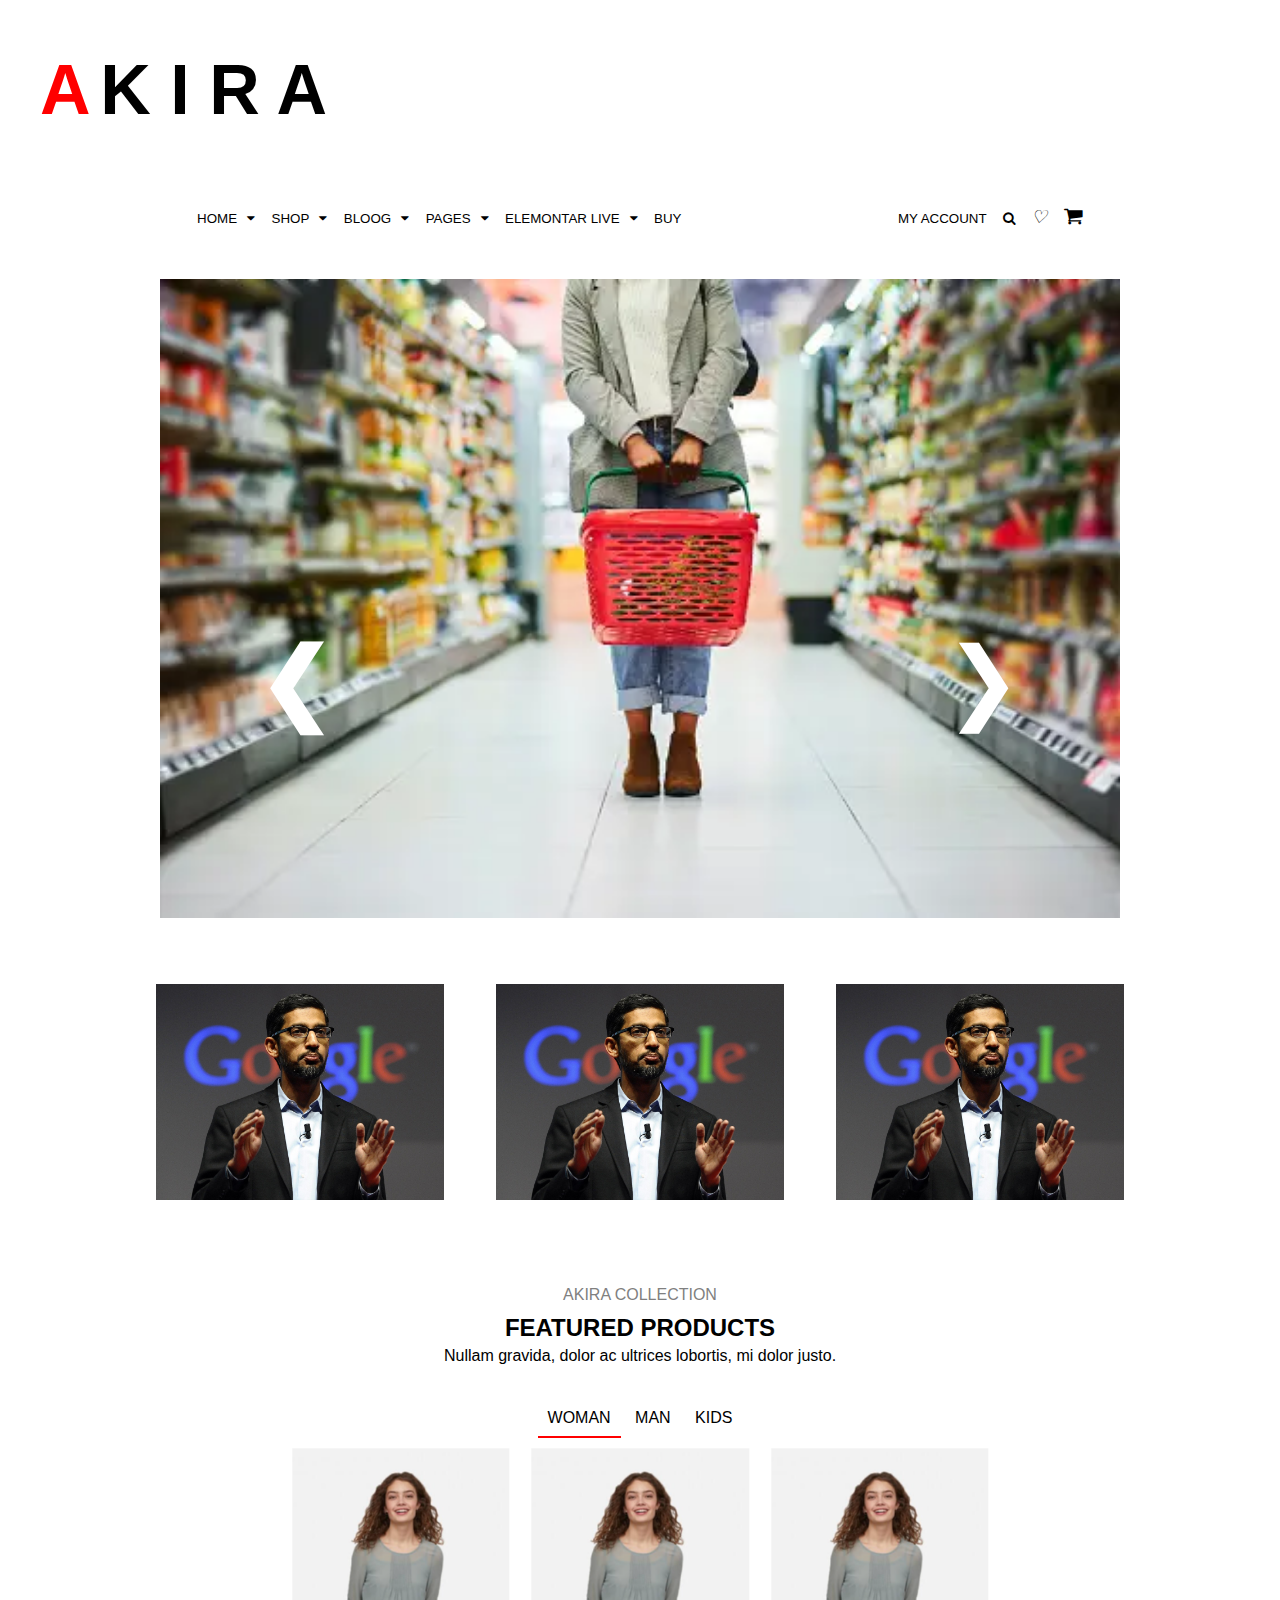
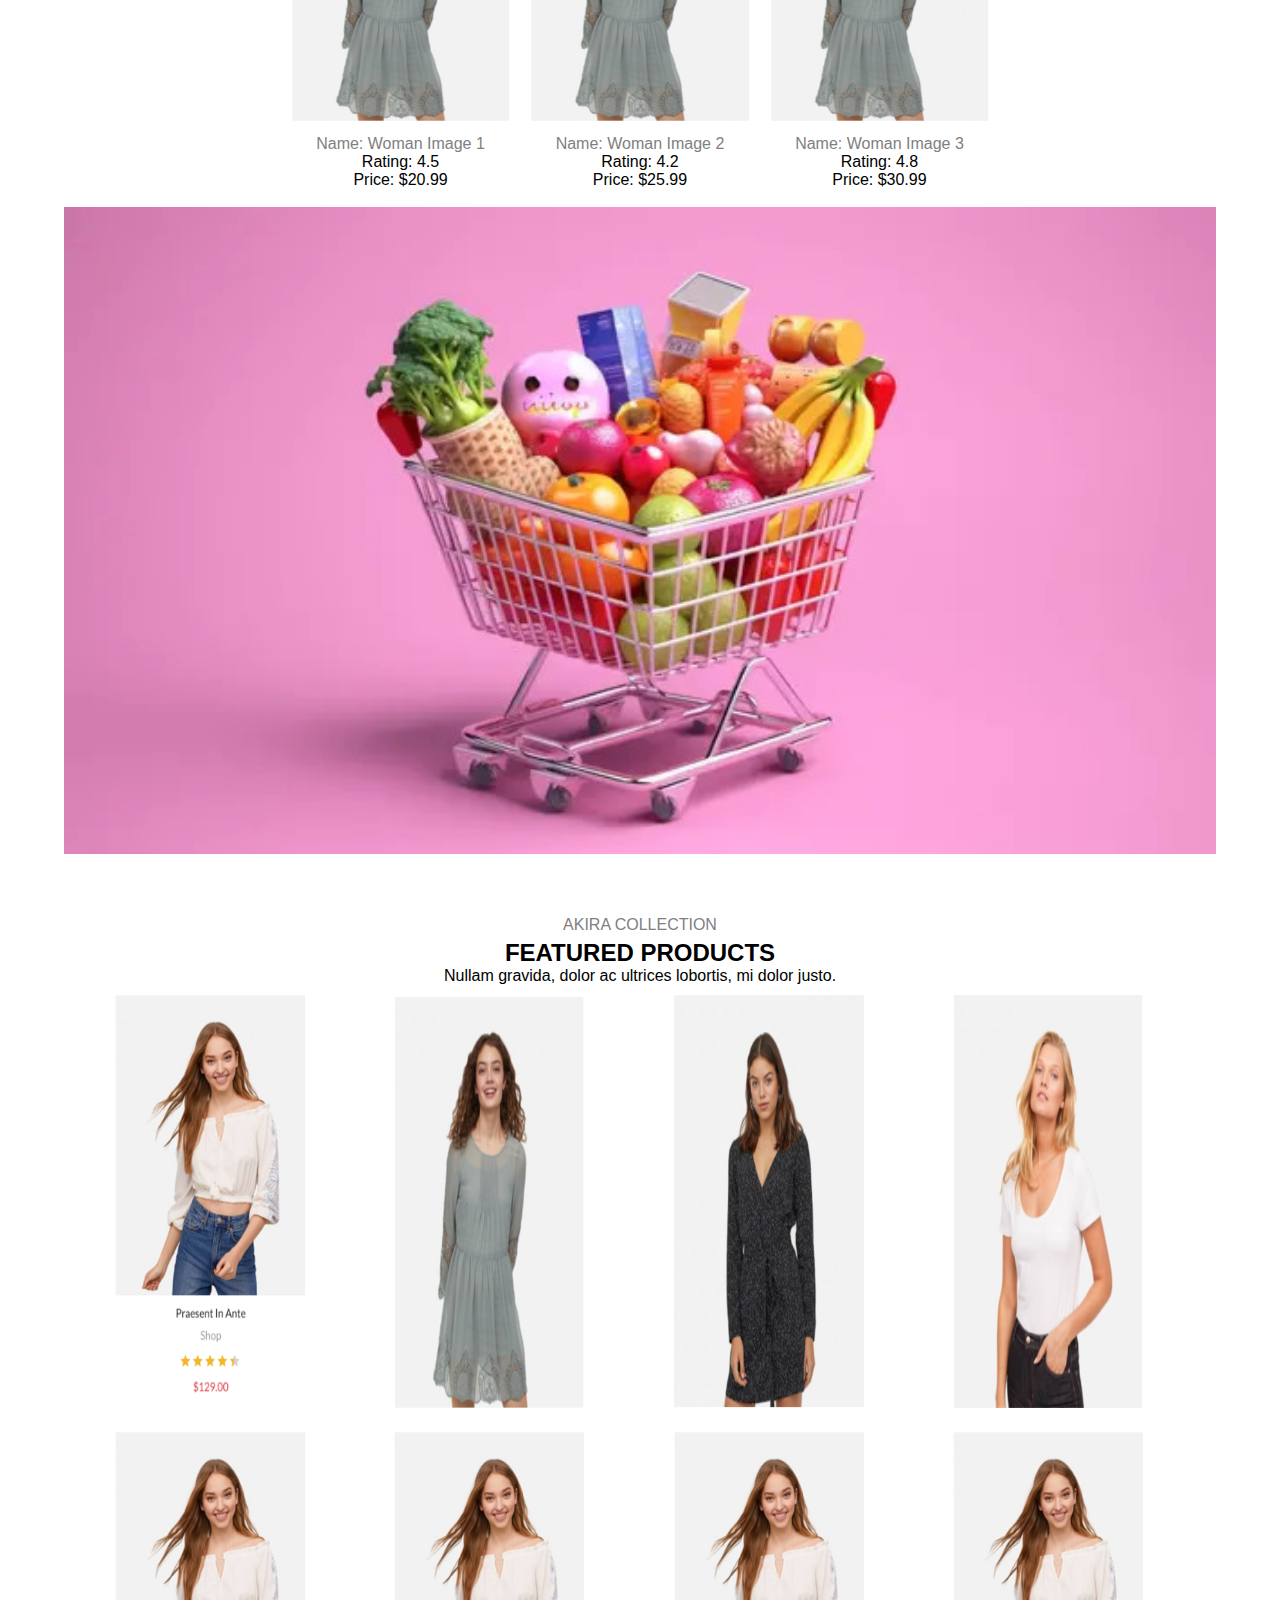
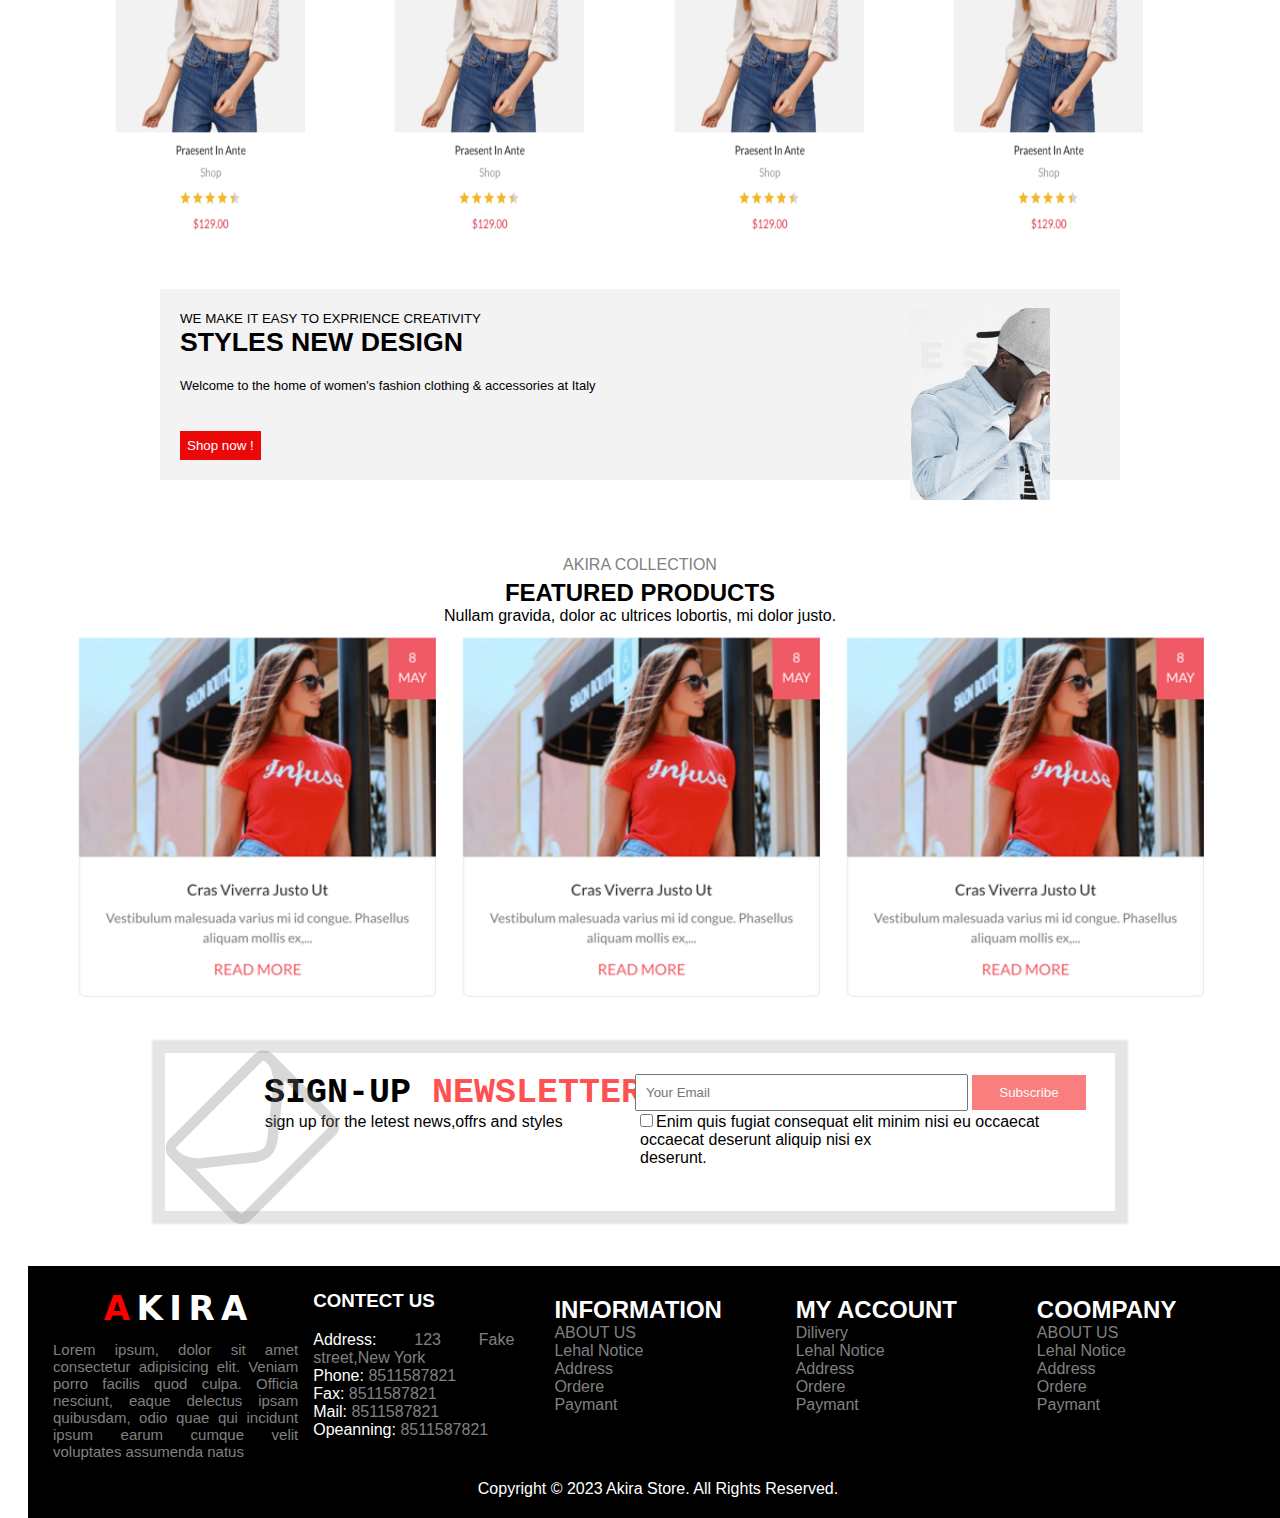
<file: index.html>
<!DOCTYPE html>
<html lang="en">

<head>
    <meta charset="UTF-8">
    <meta name="viewport" content="width=device-width, initial-scale=1.0">
    <title>Akira Store</title>
    <link rel="stylesheet" href="i2.css">
   
    <link rel="stylesheet" href="https://cdnjs.cloudflare.com/ajax/libs/font-awesome/4.7.0/css/font-awesome.min.css">
</head>

<body>

   
    <nav class="navbar">
        <div class="title">
            <div class="titlename">
                <h1 id="A">A</h1>
                <h1 class="name"> K I R A</h1>
                <div class="container-div" onclick="myFunction(this)">
                    <div class="bar1"></div>
                    <div class="bar2"></div>
                    <div class="bar3"></div>
                </div>
                <div id="output-container">
                </div>
                <div class="myaccount">
                </div>
        
                
            </div>
            <div class="buttons1">
    
                <button class="dropbtn2" id="home">HOME<i class="fa fa-caret-down" style="margin-left: 10px;"></i></button>
                <button class="dropbtn2">SHOP<i class="fa fa-caret-down" style="margin-left: 10px;"></i></button>
                <button class="dropbtn2">BLOOG<i class="fa fa-caret-down" style="margin-left: 10px;"></i></button>
                <button class="dropbtn2">PAGES<i class="fa fa-caret-down" style="margin-left: 10px;"></i></button>
                <button class="dropbtn2">ELEMONTAR LIVE<i class="fa fa-caret-down" style="margin-left: 10px;"></i></button>
                <button class="dropbtn2">BUY</button>
                <button class="dropbtn2" style="margin-left: 200px;">MY ACCOUNT</button>
                <button class="dropbtn2"><i class="fa fa-search"></i></button>
                <button class="dropbtn2"><i style="padding-top: 5px;font-size: 18px;">&#x2661;</i></button>
                <button class="dropbtn2"><i class="fa fa-shopping-cart" style="font-size:20px"></i></button>
                
    
            </div>
            
        </div>
    </nav>
    <div class="slideshow-container">

        <div class="mySlides fade">
            <img src="shopping2.webp" class="imgauto">
                <a class="prev" onclick="plusSlides(-1)">❮</a>
                <a class="next" onclick="plusSlides(1)">❯</a>
        </div>

        <div class="mySlides fade">
            <img src="shopping3.jpg" class="imgauto">
            
                    <a class="prev" onclick="plusSlides(-1)">❮</a>
                    <a class="next" onclick="plusSlides(1)">❯</a>
        </div>

        <div class="mySlides fade">
            <img src="shopping4.jpg" class="imgauto">
            <a class="prev" onclick="plusSlides(-1)">❮</a>
            <a class="next" onclick="plusSlides(1)">❯</a>
        </div>

    </div>

    <div class="next-pre-buttons">
        <button  class="prevbtn" onclick="plusSlides(-1)">prev</button>
        <button class="nextbtn" onclick="plusSlides(1)">next</button>
    </div>
    <div class="photoline">
        
        <div class="sunderpichai-photo">
            <div class="photo">
                <img src="sunderpichai.jpg" class="box1" alt="">
                <img src="sunderpichai.jpg" class="box1" alt="">
                <img src="sunderpichai.jpg" class="box1" alt="">
                
                
            </div>
        </div>
    </div>
    

    <div class="akira-content">
        <p class="collection">AKIRA COLLECTION</p>
    <h2 style="text-align: center;" class="FEATURED-PRODUCTS">FEATURED PRODUCTS</h2>
    <P style="text-align: center;">Nullam gravida, dolor ac ultrices lobortis, mi dolor justo.</P>

    </div>

    <div class="slider">
        <span style="padding: 10px; cursor: pointer;" onclick="showImages('woman')" id="woman">WOMAN</span>
        <span style="padding: 10px; cursor: pointer;" onclick="showImages('man')" id="man">MAN</span>
        <span style="padding: 10px; cursor: pointer;" onclick="showImages('kids')" id="kids">KIDS</span>
    </div>
    <!-- <div class="photo2">
        <img src="ss1.png" style="height: 433px; padding: 10px;" alt="" srcset="">
        <img src="ss2.png" alt="" srcset="" style="height: 433px; padding: 10px;">
        <img src="ss3.png" style="height: 433px; padding: 10px;" alt="" srcset="">
        <img src="ss4.png" alt="" srcset="" style="height: 433px; padding: 10px;">
    </div> -->
    <div class="woman-man-kidsimg">
        <div class="secondimg imageContainer" style="" id="imageContainer">
            <!-- Images and information will be dynamically added here -->
        </div>
    </div>
    <div style="text-align:center">
        <span class="dot" onclick="showImages('woman')"></span>
        <span class="dot" onclick="showImages('man')"></span>
        <span class="dot" style="font-size: 10px;" onclick="showImages('kids')"></span>
    </div>
    <!-- second image -->
    <br>
    <div class="ss7">
        <img src="ss7.jpg" class="ss7-img">

    </div>
    

    <p class="collection">AKIRA COLLECTION</p>
    <h2 style="text-align: center;">FEATURED PRODUCTS</h2>
    <P style="text-align: center;">Nullam gravida, dolor ac ultrices lobortis, mi dolor justo.</P>

    <div class="scroll2">
        <div class="photo3 scroll">
            <img src="ss1.png" class="set" alt="" srcset="">
            <img src="ss2.png" alt="" class="set" srcset="">
            <img src="ss3.png" class="set" alt="" srcset="">
            <img src="ss4.png" alt="" class="set" srcset="">
            <img src="ss1.png" class="set" alt="" srcset="">
            <img src="ss1.png" class="set" alt="" srcset="">
            <img src="ss1.png" class="set" alt="" srcset="">
            <img src="ss1.png" class="set" alt="" srcset="">
        </div>
    </div>
   <div class="box5-center">
    <div class="box5">

        <div class="box2">
            <span style="font-size: smaller;">
                WE MAKE IT EASY TO EXPRIENCE CREATIVITY <br>
                <h1 style="margin-bottom: 20px;">STYLES NEW DESIGN</h1>
                <p style="" class="p-cont">Welcome to the home of women's fashion clothing &
                    accessories at Italy</p><br>
                    <img src="ss8.png" class="ss8" alt="">
                <button class="shopnow">Shop now !</button>
            </span>
        </div>



    </div>
   </div>

    </div>

    <br>

    <p class="collection">AKIRA COLLECTION</p>
    <h2 style="text-align: center;">FEATURED PRODUCTS</h2>
    <P style="text-align: center;">Nullam gravida, dolor ac ultrices lobortis, mi dolor justo.</P>


    <div class="imgset">
        <img src="ss9.png" class="ss9" alt="">
        <img src="ss9.png" class="ss9" alt="">
        <img src="ss9.png" class="ss9" alt="">

    </div>
    <div style="text-align:center">
        <span class="dot"></span>
        <span class="dot"></span>
        <span class="dot" style="font-size: 10px;"></span>
    </div>

    <br><br>
    <div class="fitdiv" id="fitdiv">

        <div class="textsign">
            <i class="fa fa-envelope-o" id="iconemal"></i>
            <div>
                <div class="sign-2">
                    <h1 class="sign-up set2"> SIGN-UP <h1 class="set2" style="display: inline-block;
                        color: #ff5151;">NEWSLETTER
                        </h1>
                    </h1><br>
        
                    <p id="contentsigns">sign up for the letest news,offrs and styles</p>
                </div>
                <span>
                    <div class="emailinput">
                        <input type="text" name="Your Name" placeholder="Your Email" class="email">
                        <button class="sub">Subscribe</button><br>
                        <input type="checkbox" name="" class="check">Enim quis fugiat consequat elit minim nisi eu occaecat
                       
                        <p class="check" id="check"> occaecat
                            deserunt aliquip nisi ex <br>deserunt.</p>
                    </div>
                </span>
            </div>
            <br>


        </div>
    </div>

   <div class="bgbox">
    <footer class="footer">
        <div class="footer-content">
            <div class="footer-section">
                <div class="akiracontent">
                    <div style="margin-top: -14px; padding: 10px; padding-bottom: 20px;">
                        <h1 class="name2" style="color: red;">A</h1>
                        <h1 class="name2">K</h1>
                        <h1 class="name2">I</h1>
                        <h1 class="name2">R</h1>
                        <h1 class="name2">A</h1>
                    </div>
                    <p style="font-size: 15px;
                    margin-top: -8px;
                    color: gray;
                    text-align: justify;">Lorem ipsum, dolor sit amet consectetur adipisicing elit.
                        Veniam porro facilis quod culpa. Officia
                        nesciunt, eaque delectus ipsam quibusdam, odio quae qui incidunt ipsum earum cumque velit voluptates
                        assumenda natus </p>
    
                </div>
            </div>
            <div class="footer-section contectus">
                <!-- Your existing CONTACT US content goes here -->
                <div class="contectus">
                    <h3 class="text2">CONTECT US</h3>
                    <span style="font-family: sans-serif;color: white;">Address:</span> <span
                        style="font-family: sans-serif;color: gray;">123 Fake street,New York</span><br>
                    <span style="font-family: sans-serif;color: white;">Phone:</span> <span
                        style="font-family: sans-serif;color: gray;">8511587821</span><br>
                    <span style="font-family: sans-serif;color: white;">Fax:</span> <span
                        style="font-family: sans-serif;color: gray;">8511587821</span><br>
                    <span style="font-family: sans-serif;color: white;">Mail:</span> <span
                        style="font-family: sans-serif;color: gray;">8511587821</span><br>
                    <span style="font-family: sans-serif;color: white;">Opeanning:</span> <span
                        style="font-family: sans-serif;color: gray;">8511587821</span><br>
                </div>
            </div>
            <div class="footer-section information">
                <!-- Your existing INFORMATION content goes here -->
                <div class="information">
                    <h2 class="text2">INFORMATION</h2>
                    <span style="font-family: sans-serif;color: gray;">ABOUT US</span><br>
                    <span style="font-family: sans-serif;color: gray;">Lehal Notice</span><br>
                    <span style="font-family: sans-serif;color: gray;">Address</span><br>
                    <span style="font-family: sans-serif;color: gray;">Ordere</span><br>
                    <span style="font-family: sans-serif;color: gray;">Paymant</span><br>
                </div>
            </div>
            <div class="footer-section myaccount">
                <!-- Your existing MY ACCOUNT content goes here -->
                <div class="myaccount">
                    <h2 class="text2">MY ACCOUNT</h2>
                    <span style="font-family: sans-serif;color: gray;">Dilivery</span><br>
                    <span style="font-family: sans-serif;color: gray;">Lehal Notice</span><br>
                    <span style="font-family: sans-serif;color: gray;">Address</span><br>
                    <span style="font-family: sans-serif;color: gray;">Ordere</span><br>
                    <span style="font-family: sans-serif;color: gray;">Paymant</span><br>
                </div>
            </div>
            <div class="footer-section company">
                <!-- Your existing COMPANY content goes here -->
                <div class="company">
                    <h2 class="text2">COOMPANY</h2>
                    <span style="font-family: sans-serif;color: gray;">ABOUT US</span><br>
                    <span style="font-family: sans-serif;color: gray;">Lehal Notice</span><br>
                    <span style="font-family: sans-serif;color: gray;">Address</span><br>
                    <span style="font-family: sans-serif;color: gray;">Ordere</span><br>
                    <span style="font-family: sans-serif;color: gray;">Paymant</span><br>
                </div>
            </div>
        </div>
        <p class="pcopyright">Copyright © 2023 Akira Store. All Rights Reserved.</p>
    </footer>
   </div>

    <script src="main.js"></script>



</body>

</html>
</file>
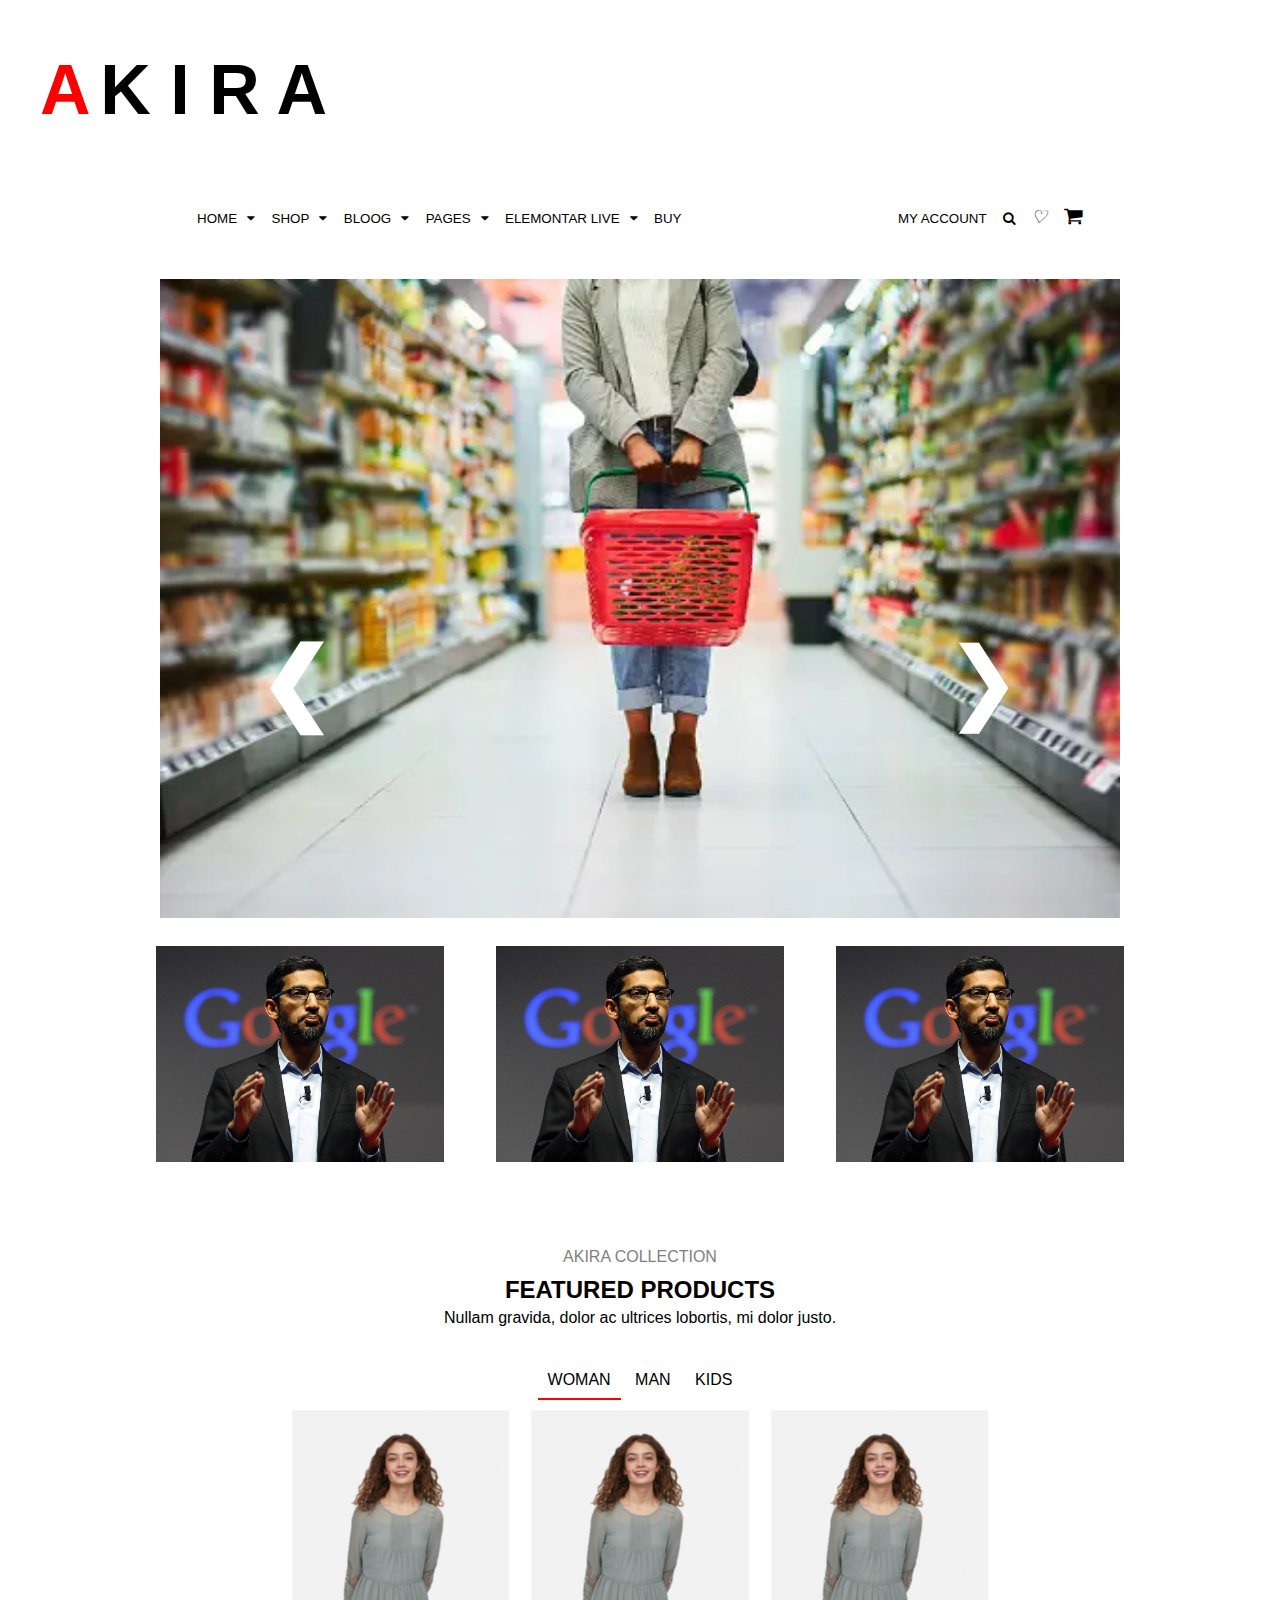
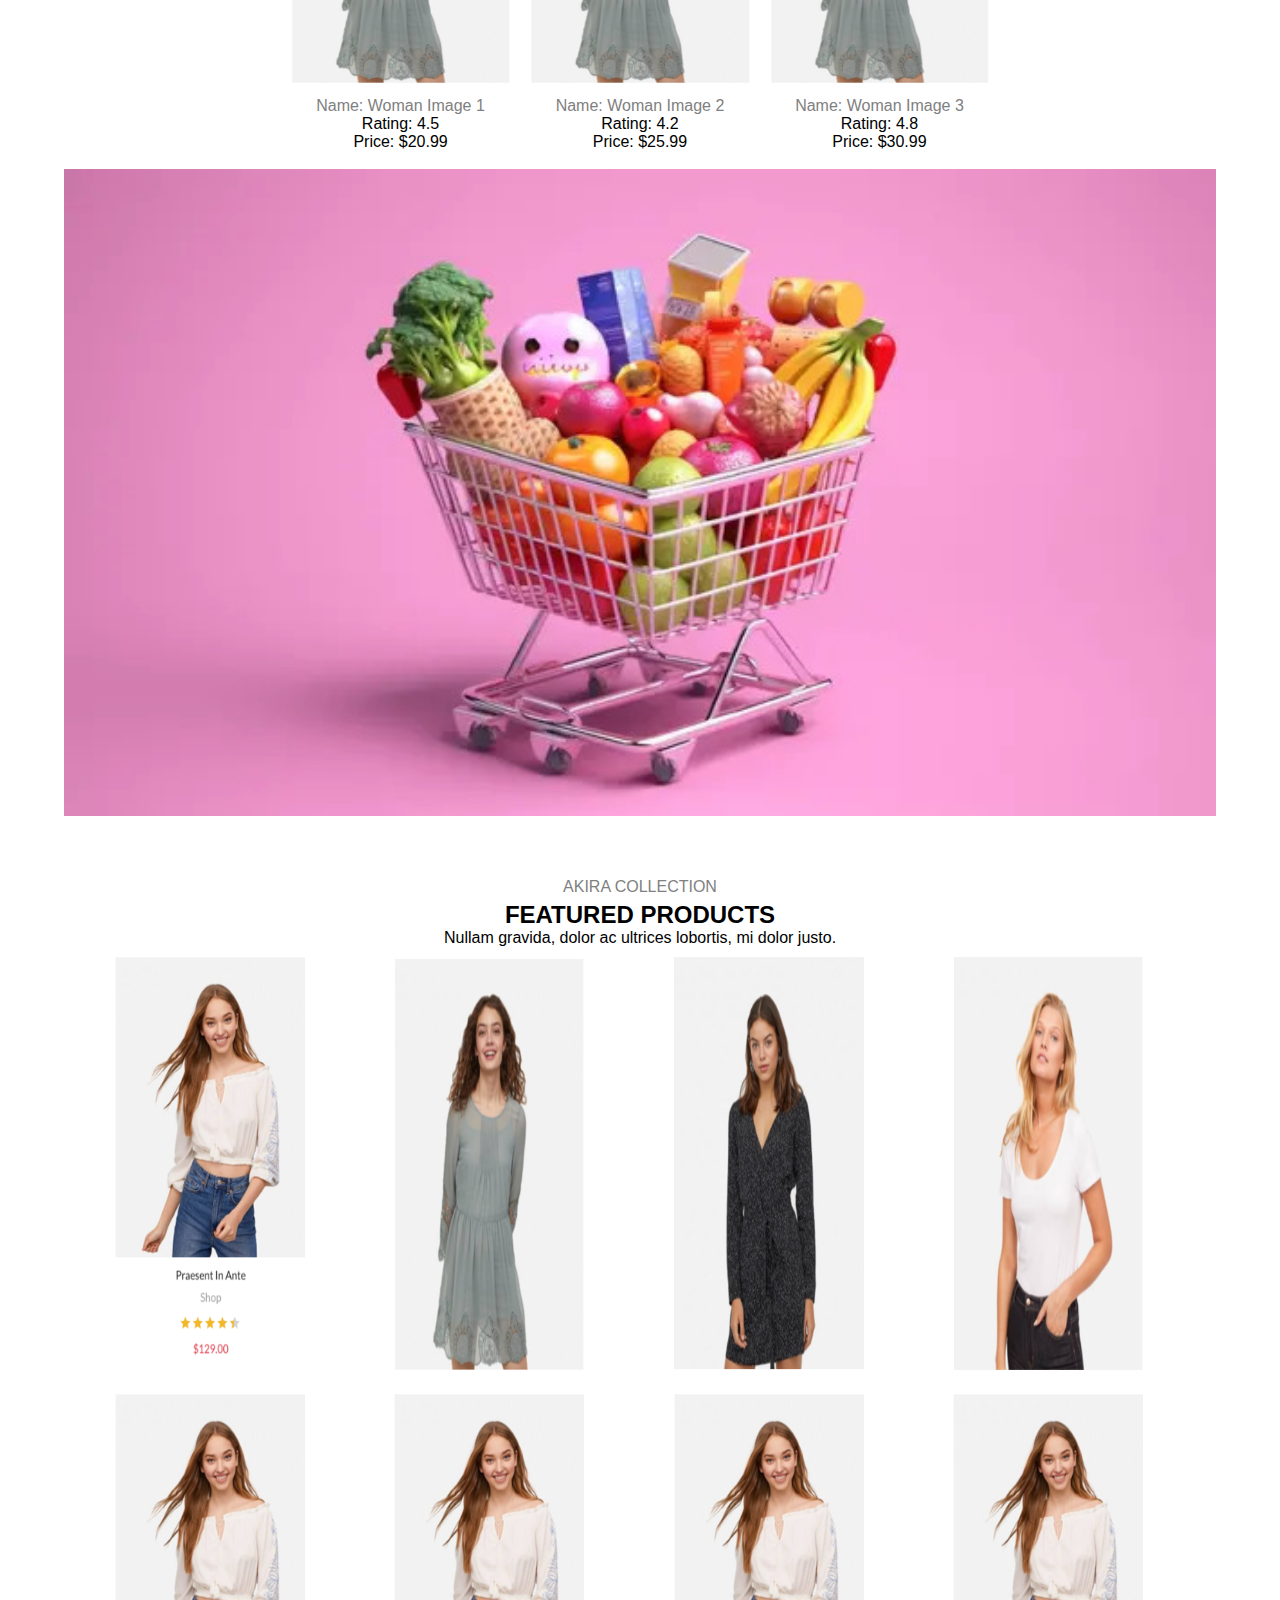
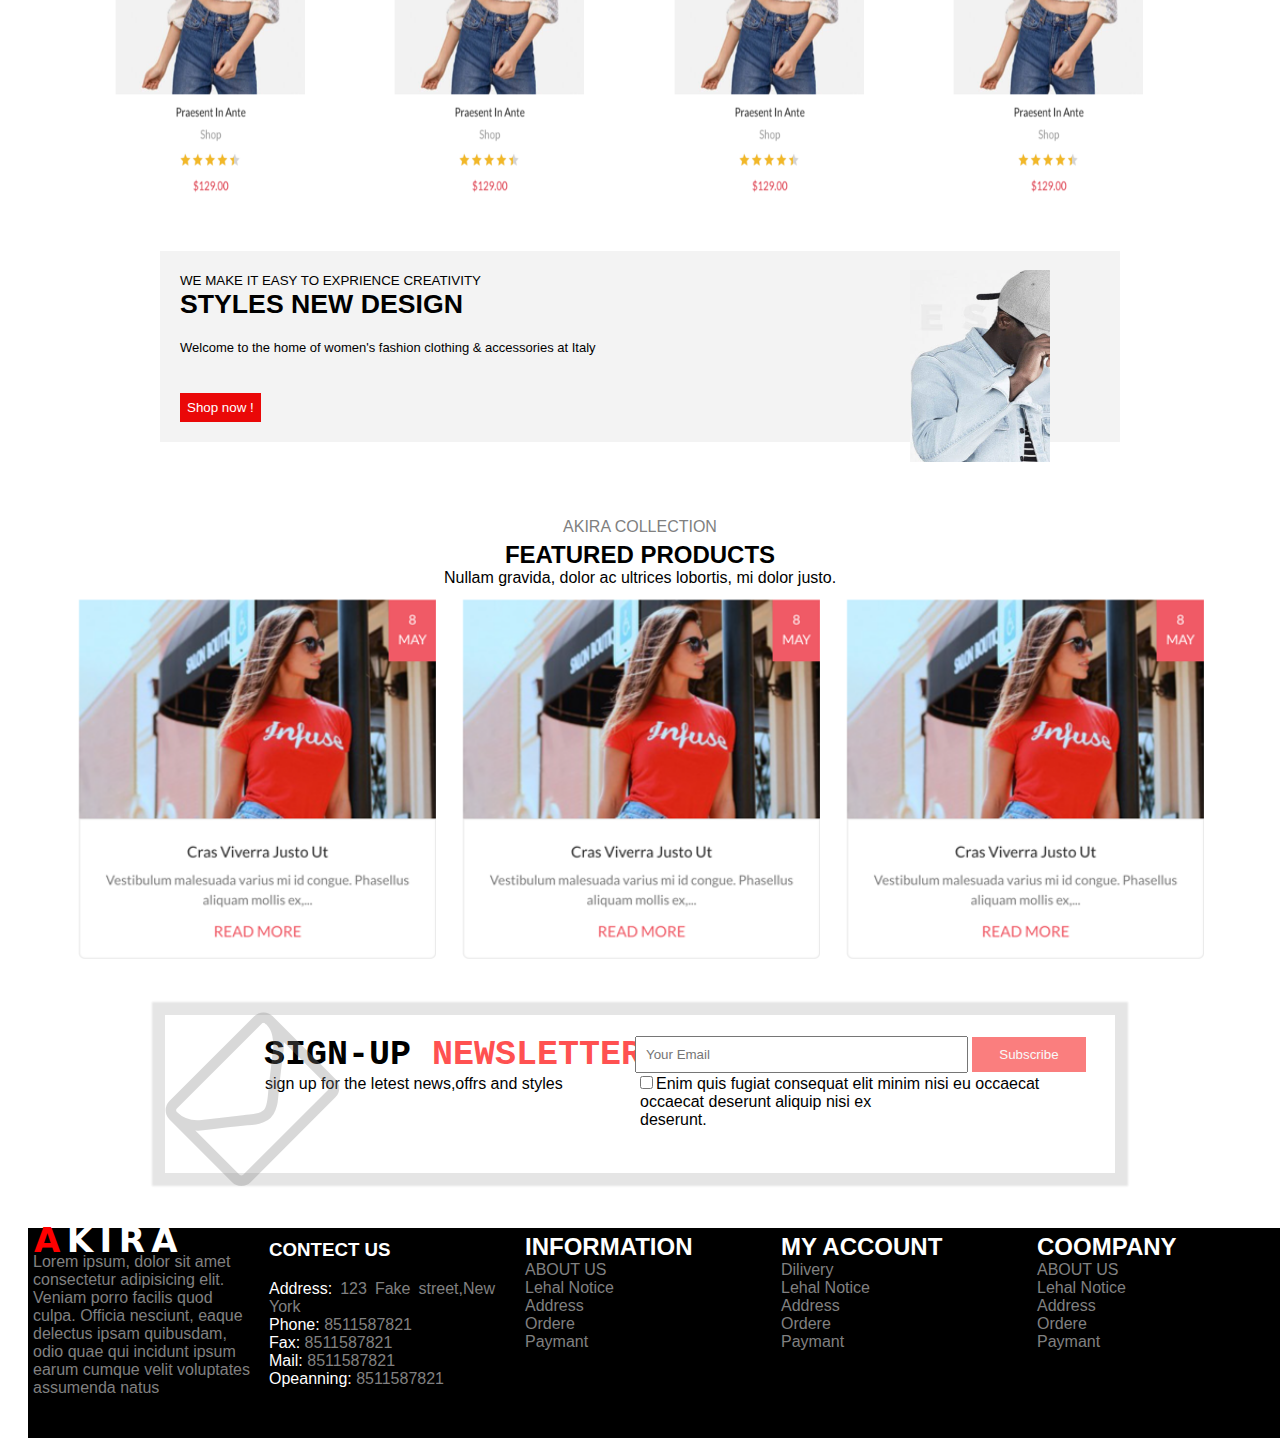
<file: index2.html>
<!DOCTYPE html>
<html lang="en">

<head>
    <meta charset="UTF-8">
    <meta name="viewport" content="width=device-width, initial-scale=1.0">
    <title>Akira Store</title>
    <link rel="stylesheet" href="i2.css">
   
    <link rel="stylesheet" href="https://cdnjs.cloudflare.com/ajax/libs/font-awesome/4.7.0/css/font-awesome.min.css">
</head>

<body>

   
    <nav class="navbar">
        <div class="title">
            <div class="titlename">
                <h1 id="A">A</h1>
                <h1 class="name"> K I R A</h1>
                <div class="container-div" onclick="myFunction(this)">
                    <div class="bar1"></div>
                    <div class="bar2"></div>
                    <div class="bar3"></div>
                </div>
                <div id="output-container">
                </div>
                <div class="myaccount">
                </div>
        
                
            </div>
            <div class="buttons1">
    
                <button class="dropbtn2" id="home">HOME<i class="fa fa-caret-down" style="margin-left: 10px;"></i></button>
                <button class="dropbtn2">SHOP<i class="fa fa-caret-down" style="margin-left: 10px;"></i></button>
                <button class="dropbtn2">BLOOG<i class="fa fa-caret-down" style="margin-left: 10px;"></i></button>
                <button class="dropbtn2">PAGES<i class="fa fa-caret-down" style="margin-left: 10px;"></i></button>
                <button class="dropbtn2">ELEMONTAR LIVE<i class="fa fa-caret-down" style="margin-left: 10px;"></i></button>
                <button class="dropbtn2">BUY</button>
                <button class="dropbtn2" style="margin-left: 200px;">MY ACCOUNT</button>
                <button class="dropbtn2"><i class="fa fa-search"></i></button>
                <button class="dropbtn2"><i style="padding-top: 5px;font-size: 18px;">&#x2661;</i></button>
                <button class="dropbtn2"><i class="fa fa-shopping-cart" style="font-size:20px"></i></button>
                
    
            </div>
            
        </div>
    </nav>
    <div class="slideshow-container">

        <div class="mySlides fade">
            <img src="shopping2.webp" class="imgauto">
            <a class="prev" onclick="plusSlides(-1)">❮</a>
            <a class="next" onclick="plusSlides(1)">❯</a>
        </div>

        <div class="mySlides fade">
            <img src="shopping3.jpg" class="imgauto">
            
                    <a class="prev" onclick="plusSlides(-1)">❮</a>
                    <a class="next" onclick="plusSlides(1)">❯</a>
        </div>

        <div class="mySlides fade">
            <img src="shopping4.jpg" class="imgauto">
            <a class="prev" onclick="plusSlides(-1)">❮</a>
            <a class="next" onclick="plusSlides(1)">❯</a>
        </div>

    </div>
    <div class="photoline">
        
        <div class="sunderpichai-photo">
            <div class="photo">
                <img src="sunderpichai.jpg" class="box1" alt="">
                <img src="sunderpichai.jpg" class="box1" alt="">
                <img src="sunderpichai.jpg" class="box1" alt="">
                
                
            </div>
        </div>
    </div>
    

    <div class="akira-content">
        <p class="collection">AKIRA COLLECTION</p>
    <h2 style="text-align: center;" class="FEATURED-PRODUCTS">FEATURED PRODUCTS</h2>
    <P style="text-align: center;">Nullam gravida, dolor ac ultrices lobortis, mi dolor justo.</P>

    </div>

    <div class="slider">
        <span style="padding: 10px; cursor: pointer;" onclick="showImages('woman')" id="woman">WOMAN</span>
        <span style="padding: 10px; cursor: pointer;" onclick="showImages('man')" id="man">MAN</span>
        <span style="padding: 10px; cursor: pointer;" onclick="showImages('kids')" id="kids">KIDS</span>
    </div>
    <!-- <div class="photo2">
        <img src="ss1.png" style="height: 433px; padding: 10px;" alt="" srcset="">
        <img src="ss2.png" alt="" srcset="" style="height: 433px; padding: 10px;">
        <img src="ss3.png" style="height: 433px; padding: 10px;" alt="" srcset="">
        <img src="ss4.png" alt="" srcset="" style="height: 433px; padding: 10px;">
    </div> -->
    <div class="woman-man-kidsimg">
        <div class="secondimg imageContainer" style="" id="imageContainer">
            <!-- Images and information will be dynamically added here -->
        </div>
    </div>
    <div style="text-align:center">
        <span class="dot" onclick="showImages('woman')"></span>
        <span class="dot" onclick="showImages('man')"></span>
        <span class="dot" style="font-size: 10px;" onclick="showImages('kids')"></span>
    </div>
    <!-- second image -->
    <br>
    <div class="ss7">
        <img src="ss7.jpg" class="ss7-img">

    </div>
    

    <p class="collection">AKIRA COLLECTION</p>
    <h2 style="text-align: center;">FEATURED PRODUCTS</h2>
    <P style="text-align: center;">Nullam gravida, dolor ac ultrices lobortis, mi dolor justo.</P>

    <div class="scroll2">
        <div class="photo3 scroll">
            <img src="ss1.png" class="set" alt="" srcset="">
            <img src="ss2.png" alt="" class="set" srcset="">
            <img src="ss3.png" class="set" alt="" srcset="">
            <img src="ss4.png" alt="" class="set" srcset="">
            <img src="ss1.png" class="set" alt="" srcset="">
            <img src="ss1.png" class="set" alt="" srcset="">
            <img src="ss1.png" class="set" alt="" srcset="">
            <img src="ss1.png" class="set" alt="" srcset="">
        </div>
    </div>
   <div class="box5-center">
    <div class="box5">

        <div class="box2">
            <span style="font-size: smaller;">
                WE MAKE IT EASY TO EXPRIENCE CREATIVITY <br>
                <h1 style="margin-bottom: 20px;">STYLES NEW DESIGN</h1>
                <p style="" class="p-cont">Welcome to the home of women's fashion clothing &
                    accessories at Italy</p><br>
                    <img src="ss8.png" class="ss8" alt="">
                <button class="shopnow">Shop now !</button>
            </span>
        </div>



    </div>
   </div>

    </div>

    <br>

    <p class="collection">AKIRA COLLECTION</p>
    <h2 style="text-align: center;">FEATURED PRODUCTS</h2>
    <P style="text-align: center;">Nullam gravida, dolor ac ultrices lobortis, mi dolor justo.</P>


    <div class="imgset">
        <img src="ss9.png" class="ss9" alt="">
        <img src="ss9.png" class="ss9" alt="">
        <img src="ss9.png" class="ss9" alt="">

    </div>
    <div style="text-align:center">
        <span class="dot"></span>
        <span class="dot"></span>
        <span class="dot" style="font-size: 10px;"></span>
    </div>

    <br><br>
    <div class="fitdiv" id="fitdiv">

        <div class="textsign">
            <i class="fa fa-envelope-o" id="iconemal"></i>
            <div>
                <div class="sign-2">
                    <h1 class="sign-up set2"> SIGN-UP <h1 class="set2" style="display: inline-block;
                        color: #ff5151;">NEWSLETTER
                        </h1>
                    </h1><br>
        
                    <p id="contentsigns">sign up for the letest news,offrs and styles</p>
                </div>
                <span>
                    <div class="emailinput">
                        <input type="text" name="Your Name" placeholder="Your Email" class="email">
                        <button class="sub">Subscribe</button><br>
                        <input type="checkbox" name="" class="check">Enim quis fugiat consequat elit minim nisi eu occaecat
                       
                        <p class="check" id="check"> occaecat
                            deserunt aliquip nisi ex <br>deserunt.</p>
                    </div>
                </span>
            </div>
            <br>


        </div>
    </div>

    <div class="bgbox">
        <div class="content3">
            <div class="akiracontent">
                <div style="margin-top: -14px;">
                    <h1 class="name2" style="color: red;">A</h1>
                    <h1 class="name2">K</h1>
                    <h1 class="name2">I</h1>
                    <h1 class="name2">R</h1>
                    <h1 class="name2">A</h1>
                </div>
                <p style="margin-top: -8px; color: gray;">Lorem ipsum, dolor sit amet consectetur adipisicing elit.
                    Veniam porro facilis quod culpa. Officia
                    nesciunt, eaque delectus ipsam quibusdam, odio quae qui incidunt ipsum earum cumque velit voluptates
                    assumenda natus </p>

            </div>

            <div class="contectus">
                <h3 class="text2">CONTECT US</h3>
                <span style="font-family: sans-serif;color: white;">Address:</span> <span
                    style="font-family: sans-serif;color: gray;">123 Fake street,New York</span><br>
                <span style="font-family: sans-serif;color: white;">Phone:</span> <span
                    style="font-family: sans-serif;color: gray;">8511587821</span><br>
                <span style="font-family: sans-serif;color: white;">Fax:</span> <span
                    style="font-family: sans-serif;color: gray;">8511587821</span><br>
                <span style="font-family: sans-serif;color: white;">Mail:</span> <span
                    style="font-family: sans-serif;color: gray;">8511587821</span><br>
                <span style="font-family: sans-serif;color: white;">Opeanning:</span> <span
                    style="font-family: sans-serif;color: gray;">8511587821</span><br>
            </div>

            <div class="information">
                <h2 class="text2">INFORMATION</h2>
                <span style="font-family: sans-serif;color: gray;">ABOUT US</span><br>
                <span style="font-family: sans-serif;color: gray;">Lehal Notice</span><br>
                <span style="font-family: sans-serif;color: gray;">Address</span><br>
                <span style="font-family: sans-serif;color: gray;">Ordere</span><br>
                <span style="font-family: sans-serif;color: gray;">Paymant</span><br>
            </div>
            <div class="myaccount">
                <h2 class="text2">MY ACCOUNT</h2>
                <span style="font-family: sans-serif;color: gray;">Dilivery</span><br>
                <span style="font-family: sans-serif;color: gray;">Lehal Notice</span><br>
                <span style="font-family: sans-serif;color: gray;">Address</span><br>
                <span style="font-family: sans-serif;color: gray;">Ordere</span><br>
                <span style="font-family: sans-serif;color: gray;">Paymant</span><br>
            </div>
            <div class="company">
                <h2 class="text2">COOMPANY</h2>
                <span style="font-family: sans-serif;color: gray;">ABOUT US</span><br>
                <span style="font-family: sans-serif;color: gray;">Lehal Notice</span><br>
                <span style="font-family: sans-serif;color: gray;">Address</span><br>
                <span style="font-family: sans-serif;color: gray;">Ordere</span><br>
                <span style="font-family: sans-serif;color: gray;">Paymant</span><br>
            </div>
        </div>
        <br>
        <p class="pcopyright">Copyright © 2023 Akira Store. All
            Rights Reserved.</p>


    </div>

    <script src="main.js"></script>



</body>

</html>
</file>
<file: i2.css>
* {
    box-sizing: border-box;
}

.prevbtn {
    background: transparent;
    border: none;
    color: white;
}

.next-pre-buttons {
    text-align: center;
    padding: 10px;
}

.nextbtn {
    background: transparent;
    border: none;
    color: white;
}

.navbar {
    width: 100%;
}

.container-div {
    display: none;

}

.title {
    width: 100%;
    display: flex;
    justify-content: center;
    align-content: stretch;
    flex-wrap: wrap;
}

.titlename {
    font-weight: bold;
    margin: auto;
    width: 100%;
    padding-top: 50px;
    font-size: 35px;
    font-weight: bold;
    margin: auto;
    width: 100%;
}

.dropbtn2 {
    background: transparent;
    border: none;
    margin-top: 15px;
}

/* Reset some default styles */
body,
h1,
h2,
p {
    margin: 0;
    padding: 0;
}

/* Set a maximum width for the content */
body {
    max-width: 1200px;
    margin: 0 auto;
    font-family: 'Arial', sans-serif;
}


.mySlides {
    margin: auto;
    width: 80%
}

/* this is for previous and net button */

.prev {
    justify-content: left;
    /* float: left; */
    cursor: pointer;
    position: absolute;
    top: 68%;
    width: auto;
    padding: 16px;
    color: white;
    font-weight: bold;
    font-size: 91px;
    transition: 0.6s ease;
    border-radius: 0 3px 3px 0;
    user-select: none;
    left: 19%;
}

.next {
    cursor: pointer;
    position: absolute;
    top: 68%;
    width: auto;
    padding: 16px;
    color: white;
    /* font-weight: bold; */
    font-size: 91px;
    transition: 0.6s ease;
    border-radius: 0 3px 3px 0;
    right: 19%;
    user-select: none;
}

/* sunder pichai photo */
.photo {
    display: contents;
    width: 100px;
}

.box1 {
    margin: 2%;
    width: 24%;
}

.collection {
    margin-top: 53px;
    font-family: sans-serif;
    color: gray;
    text-align: center;
    padding: 5px;
}

.akira-content {
    text-align: center;
}

.photoline {
    width: auto;
    text-align: center;
}

.FEATURED-PRODUCTS {
    padding: 5px;
}

/* slider woman man and kids */
.slider {
    text-align: center;
    margin-top: 34px;
    padding: 10px;
}

.highlight {
    border-bottom: 2px solid red;
}

.image2 {
    margin: auto;
    height: 294px;
    padding: 10px;
}

.woman-man-kidsimg {}

#imageContainer {
    justify-content: center;
    text-align: center;
    display: flex;
}

.set {
    width: 210px;
    height: 433px;
    padding: 10px;
    margin-left: 65px;
}

/* ss7 image  */
.ss7 {
    text-align: center;
    width: 100%;
}

.ss7-img {
    width: 96%;
    height: auto;
}

.box5 {
    margin-top: 30px;
    width: 100%;
    height: 30%;
    background-color: #f3f3f3;
    padding: 20px;
}

.box2 {

    width: 100%;
    /* display: inline; */
}

.ss8 {
    width: 140px;
    height: 192px;
    margin-top: -8%;
    position: absolute;
    right: 18%;
    /* margin-right: 1%; */
}
.shopnow {
    margin-top: 20px;
    color: #fff;
    padding: 7px;
    border: none;
    background-color: #ea0808;
}

.box5-center {
    width: 80%;
    margin: auto;
}

.p-cont {
    font-size: small;
}

.footer {
    background-color: black;
    padding: 20px;
    color: white;
    text-align: center;
}

.footer-content {
    display: flex;
    flex-wrap: nowrap;
    justify-content: space-around;
}

.footer-section {
    margin-bottom: 15px;
}

@media (max-width: 768px) {
    .footer-content {
        flex-direction: column;
    }
}




/* Apply responsive styles */
@media only screen and (max-width: 768px) {
    .next .prev {
        display: none;
    }

    .prevbtn {
        background: cadetblue;
        /* border: none; */
        color: black;
        width: 32%;
    }

    .nextbtn {
        background: cadetblue;
        /* border: none; */
        color: black;
        width: 32%;
    }

    .ss7-img {
        margin-top: 10%;
        width: 96%;
        height: auto;
    }

    body,
    h1,
    h2,
    p {
        font-size: 9px;
        margin: 0;
        padding: 0;
    }

    /* shop button  */
    .shopnow {
        margin-top: 4px;
        color: #fff;
        padding: 5px;
        border: none;
        background-color: #ea0808;
    }

    .photo3 {
        display: flex;
        flex-wrap: nowrap;
        flex-direction: row;
    }

    .ss8 {
        width: 14%;
        margin-top: -19px;
        height: 58%;
        position: absolute;
        right: 10%;
        margin-right: 1%;
    }

    .p-cont {
        font-size: 9px;

    }

    div.scroll2 {
        overflow: hidden;

    }

    .box2 {
        font-size: 8px;
        /* margin-left: 99px; */
        width: 100%;
        /* display: inline; */
    }

    div.scroll {
        margin: auto;
        margin-bottom: 2%;
        width: 700px;
        overflow: auto;
        white-space: nowrap;
        padding: 10px;
    }

    .set {
        width: 100px;
        height: 200px;
        padding: 10px;
        margin-left: 65px;
    }

    /* Adjust font sizes, margins, paddings, etc. for smaller screens */
    .name {
        width: 630%;
        font-size: 32px;
    }

    .titlename {
        /* text-align: center; */
        /* padding-left: 120px; */
        font-weight: bold;
        margin: auto;
        width: 100%;
        padding-top: 50px;
        font-size: -12px;
    }

    #A {
        font-size: 33px;
        color: red;
        display: contents;
    }

    .box1 {
        width: 85px;
    }

    .collection {
        margin-top: 35px;
        font-family: sans-serif;
        color: gray;
        text-align: center;
    }

    /* slider woman man and kids */
    .slider {
        text-align: center;
        margin-top: 34px;
        padding: 10px;
    }

    .highlight {
        border-bottom: 2px solid red;
    }

    .image2 {
        width: 100px;
        height: 200px;
        /* margin: auto; */
        /* height: 294px; */
        /* padding: 10px; */
    }

    #imageContainer {
        text-align: center;
        display: flex;
    }


    /* You can add more styles for other elements as needed */
}

/* Responsive navigation bar */
.navbar {
    overflow: hidden;
}

.navbar a {
    float: left;
    display: block;
    color: #f2f2f2;
    text-align: center;
    padding: 14px 16px;
    text-decoration: none;
}

.navbar a:hover {
    background-color: #ddd;
    color: black;
}

/* Responsive slideshow container */
.slideshow-container {
    max-width: 100%;
}

.mySlides img {
    width: 100%;
    height: auto;
}

.text2 {
    font-family: sans-serif;
    color: white;
}

/* Add more responsive styles for other sections as needed */
/* ... */

/* Responsive footer */
.bgbox {
    margin-top: 50px;
    margin-left: -1%;
    margin-right: -4%;
    height: fit-content;
    background-color: black;
    padding: 0px;
}

/* Define the layout for the footer content on smaller screens */
.content3 {
    display: flex;
    flex-wrap: wrap;
}

.buttons1 {
    padding: 50px;
    text-align: center;
}

.name {
    display: inline;

}



#A {
    color: red;
    display: contents;
}

.imgset {
    text-align: center;
}

.ss9 {
    margin: 10px;
    width: 30%;
}


/* adjust fitdiiv */
.fitdiv {
    width: 80%;
    margin: auto;
    border: 5px #e5e5e5 solid;
    height: 168px;
    box-shadow: 0px 0px 2px 8px #e5e5e5;
}

.emailinput {
    display: block;
    margin-top: -79px;
}

#iconemal {
    font-size: 146px;
    color: gray;
    opacity: 0.3;
    position: absolute;
    rotate: -45deg;
    margin-top: 8px;
    margin-left: 11px;
}

.set2 {
    font-size: 35px;
    font-family: monospace;
}

.sign-up {
    margin-left: 99px;
    margin-top: 55px;
    display: inline;
}

#contentsigns {
    margin-left: 100px;

}


.email {
    margin-left: 470px;
    margin-top: -47px;
    width: 35%;
    padding: 9px;
}

.emailinput {
    display: block;
    margin-top: -56px;
}


.sub {
    width: 12%;
    padding: 10px;
    border: none;
    color: #f2f2f2;
    opacity: 0.5;
    background-color: rgb(247, 0, 0);
}

.check {
    margin-left: 50%;
}

.sign-2 {
    padding-top: 20px;
}

.contectus {
    margin-top: -12px;
    text-align: justify;
    margin-right: 20px;
    padding: 5px;
    width: 100%;
    height: fit-content;
}

.akiracontent {
    /* margin-right: 20px; */
    width: 100%;
    height: fit-content;
    padding: 5px;
}

.information {
    text-align: justify;
    margin-right: 20px;
    width: 100%;
    height: fit-content;
    padding: 5px;
}

.myaccount {
    margin-right: 20px;
    width: 100%;
    height: fit-content;
    padding: 5px;
    text-align: justify;
}

.name2 {
    font-size: 34px;
    display: inline-block;
    font-family: system-ui;
    padding: 1px;
    font-weight: 900;
    color: white;
}

.content3 {
    display: flex;
    flex-wrap: nowrap;
}

.company {
    margin-right: 20px;
    width: 100%;
    height: fit-content;
    padding: 5px;
    text-align: justify;

}

.footerdiv {
    background-color: black;
}

/* Adjust styles for smaller screens */
@media only screen and (max-width: 768px) {
    .akiracontent {
        /* margin-right: 20px; */
        width: 200%;
        height: fit-content;
        padding: 5px;
    }

    .contectus {
        text-align: justify;
        margin-right: 20px;
        padding: 5px;
        width: 100%;
        height: fit-content;
    }

    .slideshow-container {
        margin-top: -70px;
        max-width: 100%;
    }

    .box5 {
        width: 100%;
        height: 30%;
        background-color: #f3f3f3;
        padding: 20px;
        /* padding-top: 1px; */
    }

    .next {
        display: none;
    }

    .prev {
        display: none;
    }

    .next-pre-buttons {
        text-align: center;
        padding: 10px;
    }

    .dropbtn2 {
        background: transparent;
        border: none;
        display: none;
        margin-top: 15px;
    }

    .bar1,
    .bar2,
    .bar3 {
        width: 35px;
        height: 5px;
        background-color: #333;
        margin: 6px 0;
        transition: 0.4s;
    }

    .change .bar1 {
        transform: translate(0, 11px) rotate(-45deg);
    }

    .change .bar2 {
        opacity: 0;
    }

    .change .bar3 {
        transform: translate(0, -11px) rotate(45deg);
    }

    .container-div {
        margin-right: 20px;
        float: right;
        /* margin-left: 336px; */
        display: inline-block;
        cursor: pointer;
    }

    .content3 {
        flex-direction: column;
    }

    .name2 {
        font-size: 34px;
        display: inline-block;
        font-family: system-ui;
        padding: 1px;
        font-weight: 900;
        color: white;
    }

    .contectus {
        /* text-align: justify; */
        /* margin-right: 20px; */
        /* padding: 16px; */
        width: 100%;
        height: fit-content;
        font-size: 14px;
    }

    .bgbox {
        font-family: none;
        font-size: 10px;
        background-color: black;
        color: #fff;
        padding: 40px;
        text-align: center;
    }

    .myaccount {
        margin-right: 20px;
        width: 100%;
        height: fit-content;
        padding: 5px;
    }

    .text2 {
        font-size: large;
        font-family: sans-serif;
        color: white;
    }

    .information {
        text-align: justify;
        /* margin-right: 20px; */
        width: 100%;
        height: fit-content;
        padding: 5px;
        font-size: 14px;
    }

    .akiracontent {
        /* margin-right: 20px; */
        width: 100%;
        height: fit-content;
        /* padding: 5px; */
    }

    .sign-up {
        /* margin-left: 99px; */
        /* margin-top: 55px; */
        /* display: inline; */
    }

    .fitdiv {
        display: none;
        width: 80%;
        margin: auto;
        /* border: 5px #e5e5e5 solid; */
        height: 168px;
        /* box-shadow: 0px 0px 2px 8px #e5e5e5; */
    }

    .collection {
        font-family: sans-serif;
        color: gray;
        text-align: center;
    }

    /* slider woman man and kids */
    .slider {
        text-align: center;
        margin-top: 34px;
        padding: 10px;
    }

    .highlight {
        border-bottom: 2px solid red;
    }

    .image2 {
        width: 100px;
        height: 200px;
        /* margin: auto; */
        /* height: 294px; */
        /* padding: 10px; */
    }

    #imageContainer {
        text-align: center;
        display: flex;
    }

    .ss8 {
        width:45px;
        height: fit-content;
        position: absolute;
        right: 9%;
        margin-right: 1%;
    }
}
</file>
